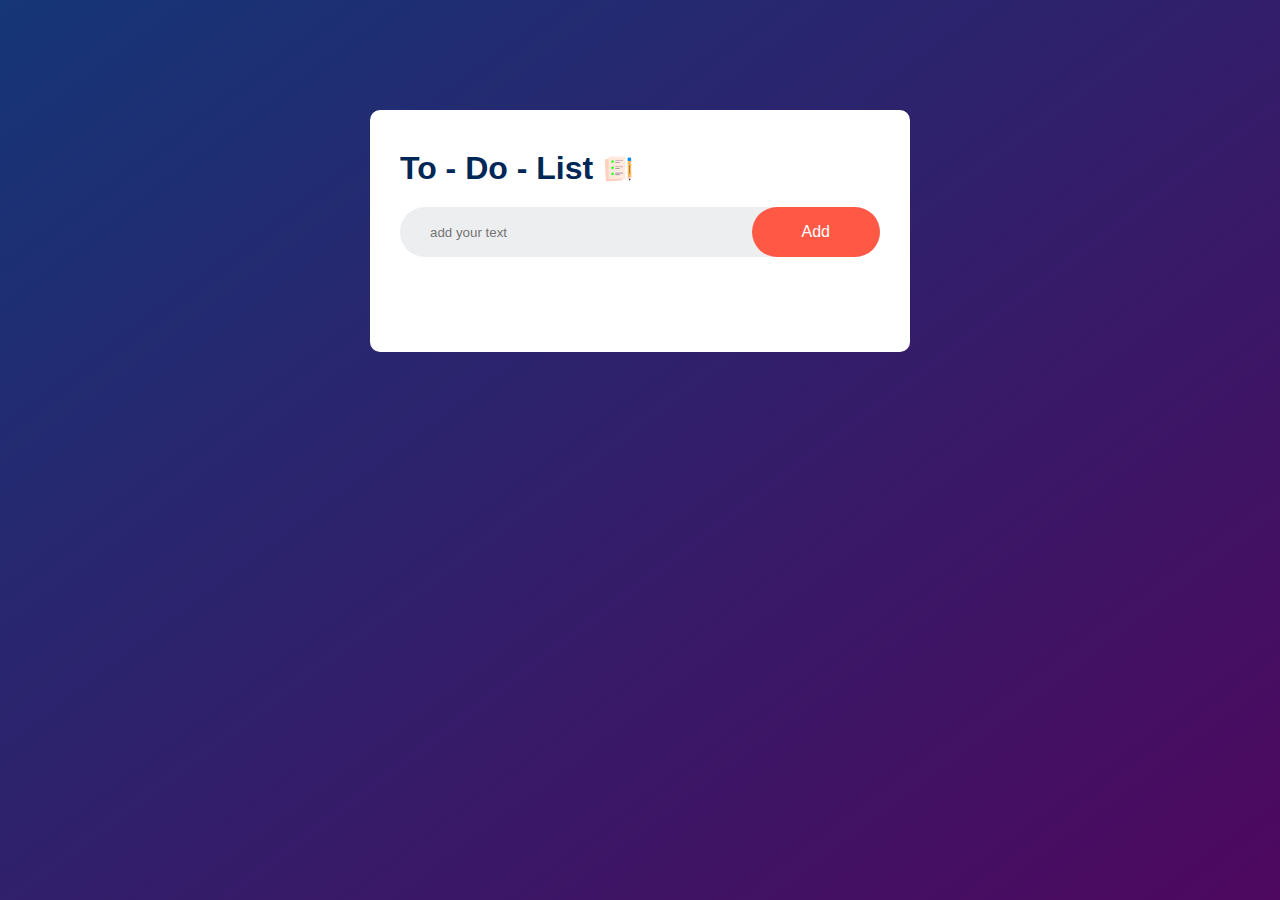
<file: todolist/index.html>
<!DOCTYPE html>
<html lang="en">
<head>
    <meta charset="UTF-8">
    <meta name="viewport" content="width=device-width, initial-scale=1.0">
    <title>to do list</title>
    <link rel="stylesheet" href="style.css">
</head>
<body>
    <div class="container">
        <div class="todo-app">
            <h1>To - Do - List <img src="images/icon.png" ></h1>
            <div class="row">
                <input type="text" id="input-box" placeholder="add your text">
                <button onclick="addtask()">Add</button>
            </div>
            <div >
                <ul id="list-container">
                   <!-- <li class="checked">Task 1</li>
                    <li>Task 2</li>
                    <li>Task 3</li> -->
                </ul>
            </div>
        </div>
    </div>
    <script src="script.js"></script>
</body>
</html>
</file>
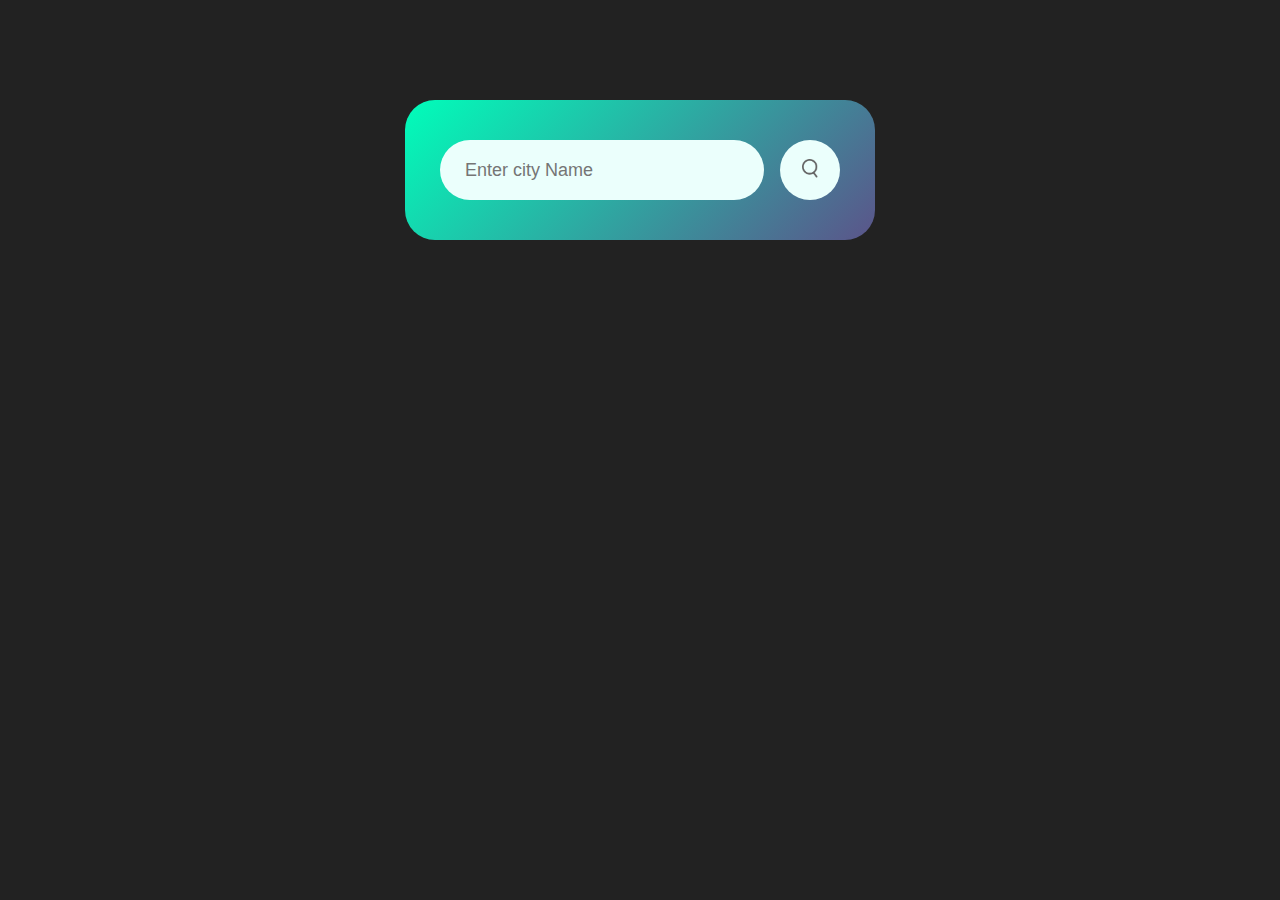
<file: pro/hm.html>
<!DOCTYPE html>
<html lang="en">
<head>
    <meta charset="UTF-8">
    <meta name="viewport" content="width=device-width, initial-scale=1.0">
    <title>Document</title>
    <link rel="stylesheet" href="style.css">
</head>
<body>
    <div class="card">
        <div class="search">
            <input type="text" placeholder="Enter city Name" spellcheck="false">
            <button><img src="images/search.png"></button>
        </div>
        <div class="error">
            <p>Invalid City Name</p>
        </div>
        <div class="weather">
            <img src="images/rain.png" class="weather-icon">
            <h1 class="temp">22°c</h1>
            <h2 class="city">New York</h2>
            <div class="details">
                <div class="col">
                    <img src="images/humidity.png" >
                    <div>
                        <p class="humidity">50%</p>
                        <p>Humidity</p>
                    </div>
                </div>
                <div class="col">
                    <img src="images/wind.png" >
                    <div>
                        <p class="wind">15 Km/h</p>
                        <p>Wind Speed</p>
                    </div>
                </div>
            </div>
        </div>
    </div>
    <script>
        const apiKey="0b8e86b742479ad298b688605068aabe";
        const apiUrl="https://api.openweathermap.org/data/2.5/weather?units=metric&q=";
        const searchBox=document.querySelector(".search input");
        const searchBtn=document.querySelector(".search button");
        const weatherIcon=document.querySelector(".weather-icon");
        async function checkWeather(city){
            const response= await fetch(apiUrl + city + `&appid=${apiKey}`);
            if(response.status== 404 )
            {
                document.querySelector(".error").style.display="block";
                document.querySelector(".weather").style.display="none";
            }
            else{
                var data= await response.json();
            document.querySelector(".city").innerHTML=data.name;
            document.querySelector(".temp").innerHTML= Math.round(data.main.temp) + "°c";
            document.querySelector(".humidity").innerHTML=data.main.humidity +"%";
            document.querySelector(".wind").innerHTML=Math.round(data.wind.speed) +" km/h";
            if(data.weather[0].main=="Clouds")
            {
                weatherIcon.src="images/clouds.png";
            }
            else if(data.weather[0].main=="Clear")
            {
                weatherIcon.src="images/clear.png";
            }
            else if(data.weather[0].main=="Rain")
            {
                weatherIcon.src="images/rain.png";
            }
            else if(data.weather[0].main=="Drizzle")
            {
                weatherIcon.src="images/drizzle.png";
            }
            else if(data.weather[0].main=="Mist")
            {
                weatherIcon.src="images/mist.png";
            }
            document.querySelector(".weather").style.display="block";
            document.querySelector(".error").style.display="none";
            }
           
        }
        searchBtn.addEventListener("click",()=>{
            checkWeather(searchBox.value);
        })
        
    </script>
</body>
</html>
</file>
<file: todolist/style.css>
*{
    margin: 0;
    padding: 0;
    box-sizing: border-box;
    font-family: 'Poppins', sans-serif;
}
.container{
    width: 100%;
    min-height: 100vh;
    background: linear-gradient(143deg , #153677 , #4e085f);
    padding: 10px;
}
.todo-app{
    width: 100%;
    max-width: 540px;
    background: #fff;
    margin: 100px auto 20px;
    padding: 40px 30px 70px;
    border-radius: 10px;
}
.todo-app h1{
    display: flex;
    align-items: center;
    color: #002756;
    margin-bottom: 20px;
}
.todo-app img{
    width: 30px;
    margin-left: 10px;
}
.row{
    display: flex;
    justify-content: space-between;
    align-items: center;
    background: #edeef0;
    border-radius: 30px;
    padding-left: 20px;
    margin-bottom: 25px;
}
#input-box{
    flex: 1;
    border: none;
    outline: none;
    background: transparent;
    padding: 10px;
}
button{
    border: none;
    outline: none;
    background: #ff5945;
    color: #fff;
    padding: 16px 50px;
    font-size: 16px;
    cursor: pointer;
    border-radius: 40px;
}
ul li{
    list-style: none;
    cursor: pointer;
    padding: 12px 8px 12px 50px;
    font-size: 17px;
    user-select: none;
    position: relative;
}
ul li::before{
    content: '';
    position: absolute;
    height: 28px;
    width: 28px;
    border-radius: 50%;
    background-image: url(images/unchecked.png);
    background-size: cover;
    background-position: center;
    top: 12px;
    left: 8px;

}
ul li.checked{
    color: #555;
    text-decoration: line-through;
}
ul li.checked::before{
    background-image: url(images/checked.png);
}
ul li span{
    position: absolute;
    right: 0;
    top: 5px;
    width: 40px;
    height: 40px;
    font-size: 22px;
    color: #555;
    line-height: 40px;
    text-align: center;
    border-radius: 50%;
}
ul li span:hover{
    background: #edeef0;
}
</file>
<file: pro/style.css>
*{
    margin: 0;
    padding: 0;
    font-family: 'Poppins',sans-serif;
    box-sizing: border-box;
}
body{
    background-color: #222;
}
.card{
    width: 90%;
    max-width: 470px;
    background: linear-gradient(135deg,#00feba,#5b548a);
    color: #fff;
    margin: 100px auto 0;
    border-radius: 30px;
    padding: 40px 35px;
    text-align: center;
}
.search{
    width: 100%;
    display: flex;
    align-items:center;
    justify-content: space-between;

}
.search input{
    border: 0;
    outline: 0;
    background: #ebfffc;
    color: #555;
    padding: 10px 25px;
    height: 60px;
    border-radius: 30px;
    flex:1;
    margin-right: 16px;
    font-size: 18px;
}
.search button{
    border:0;
    outline: 0;
    background: #ebfffc;
    border-radius: 50%;
    width: 60px;
    height: 60px;
    cursor: pointer;
}
.search button img{
    width: 16px;
}
.weather-icon{
    width: 170px;
    margin-top: 30px;
}
.weather h1{
    font-size: 80px;
    font-weight: 500;
}
.weather h2{
    font-size: 45px;
    font-weight: 400;
    margin-top: -10px;
}
.details{
    display: flex;
    align-items: center;
    justify-content: space-between ;
    padding: 0 20px;
    margin-top: 50px;
}
.col{
    display: flex;
    align-items: center;
    text-align: left;
}
.col img{
    width: 40px;
    margin-right: 10px;
}
.humidity,.wind{
    font-size: 28px;
    margin-top: -6px;

}
.weather{
    display: none;
}
.error{
    text-align: left;
    margin-left: 10px;
    font-size: 14px;
    margin-top: 10px;
    display: none;
}
</file>
